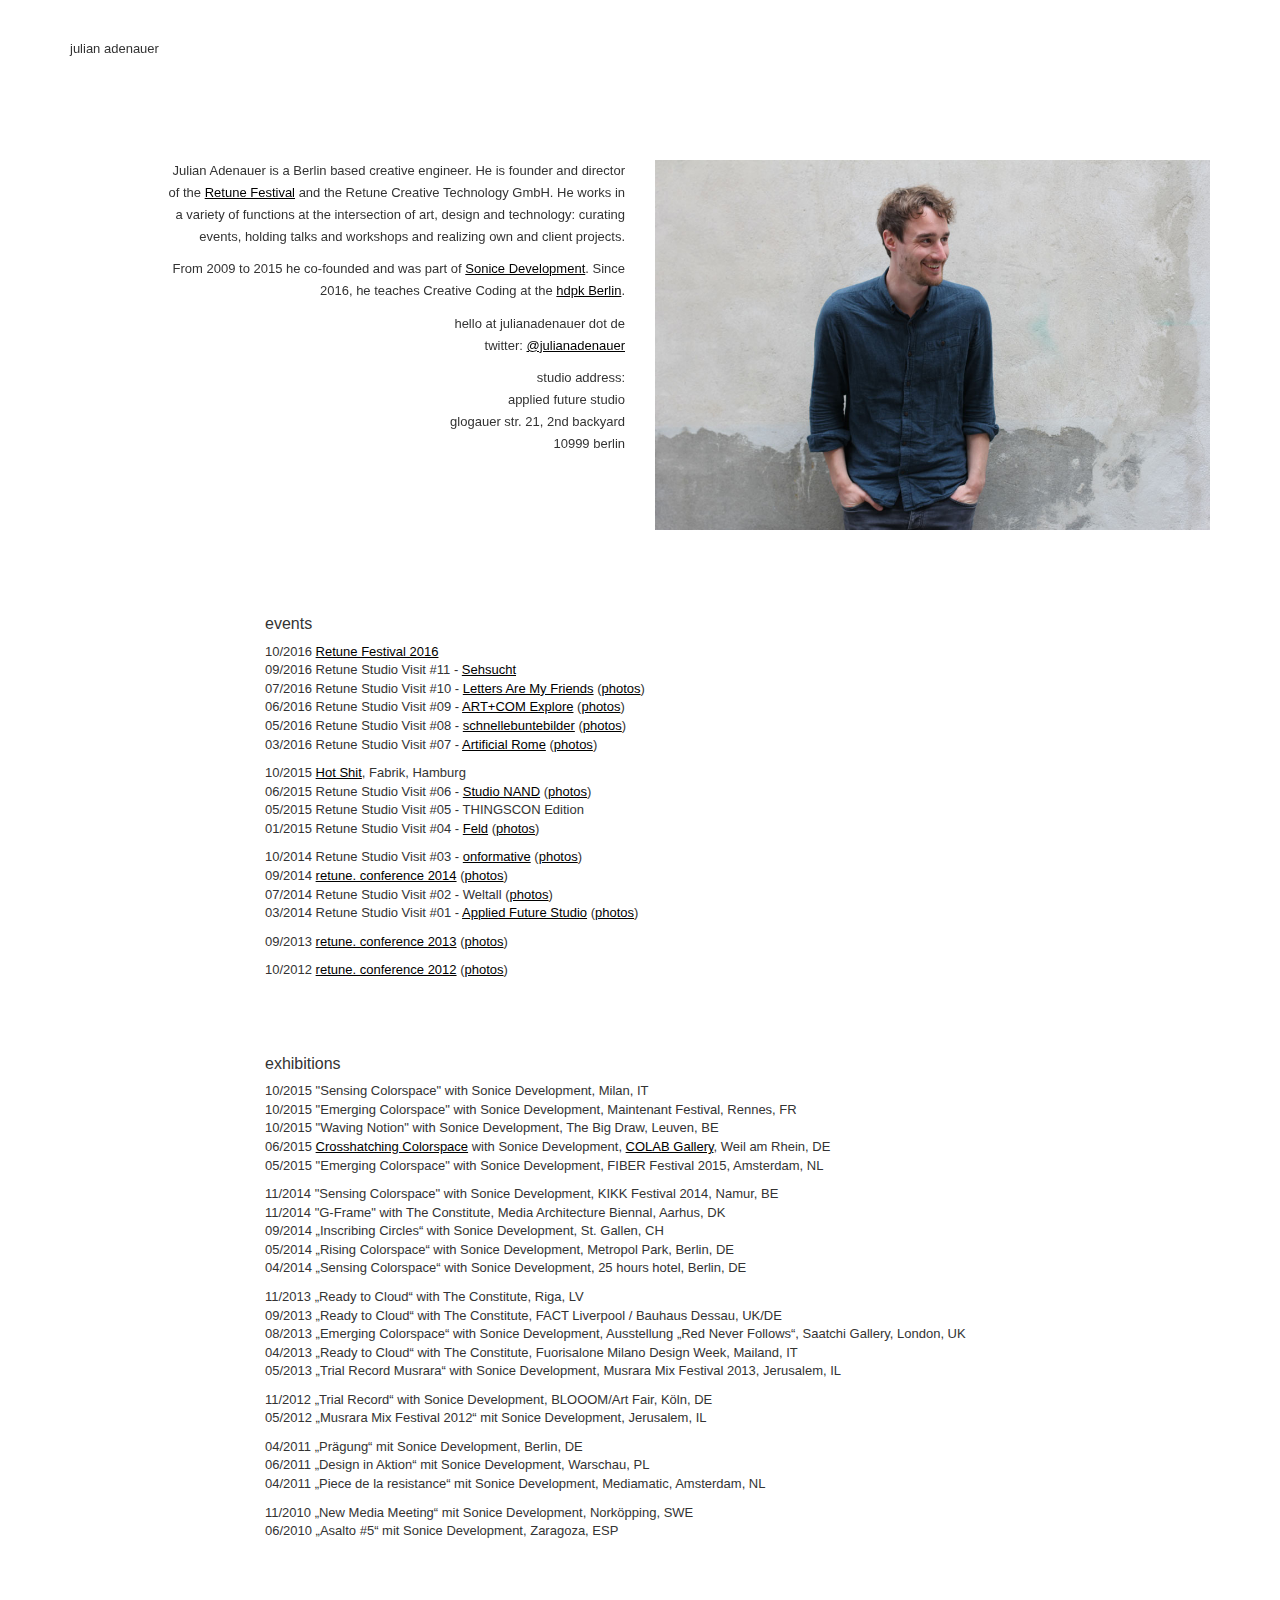
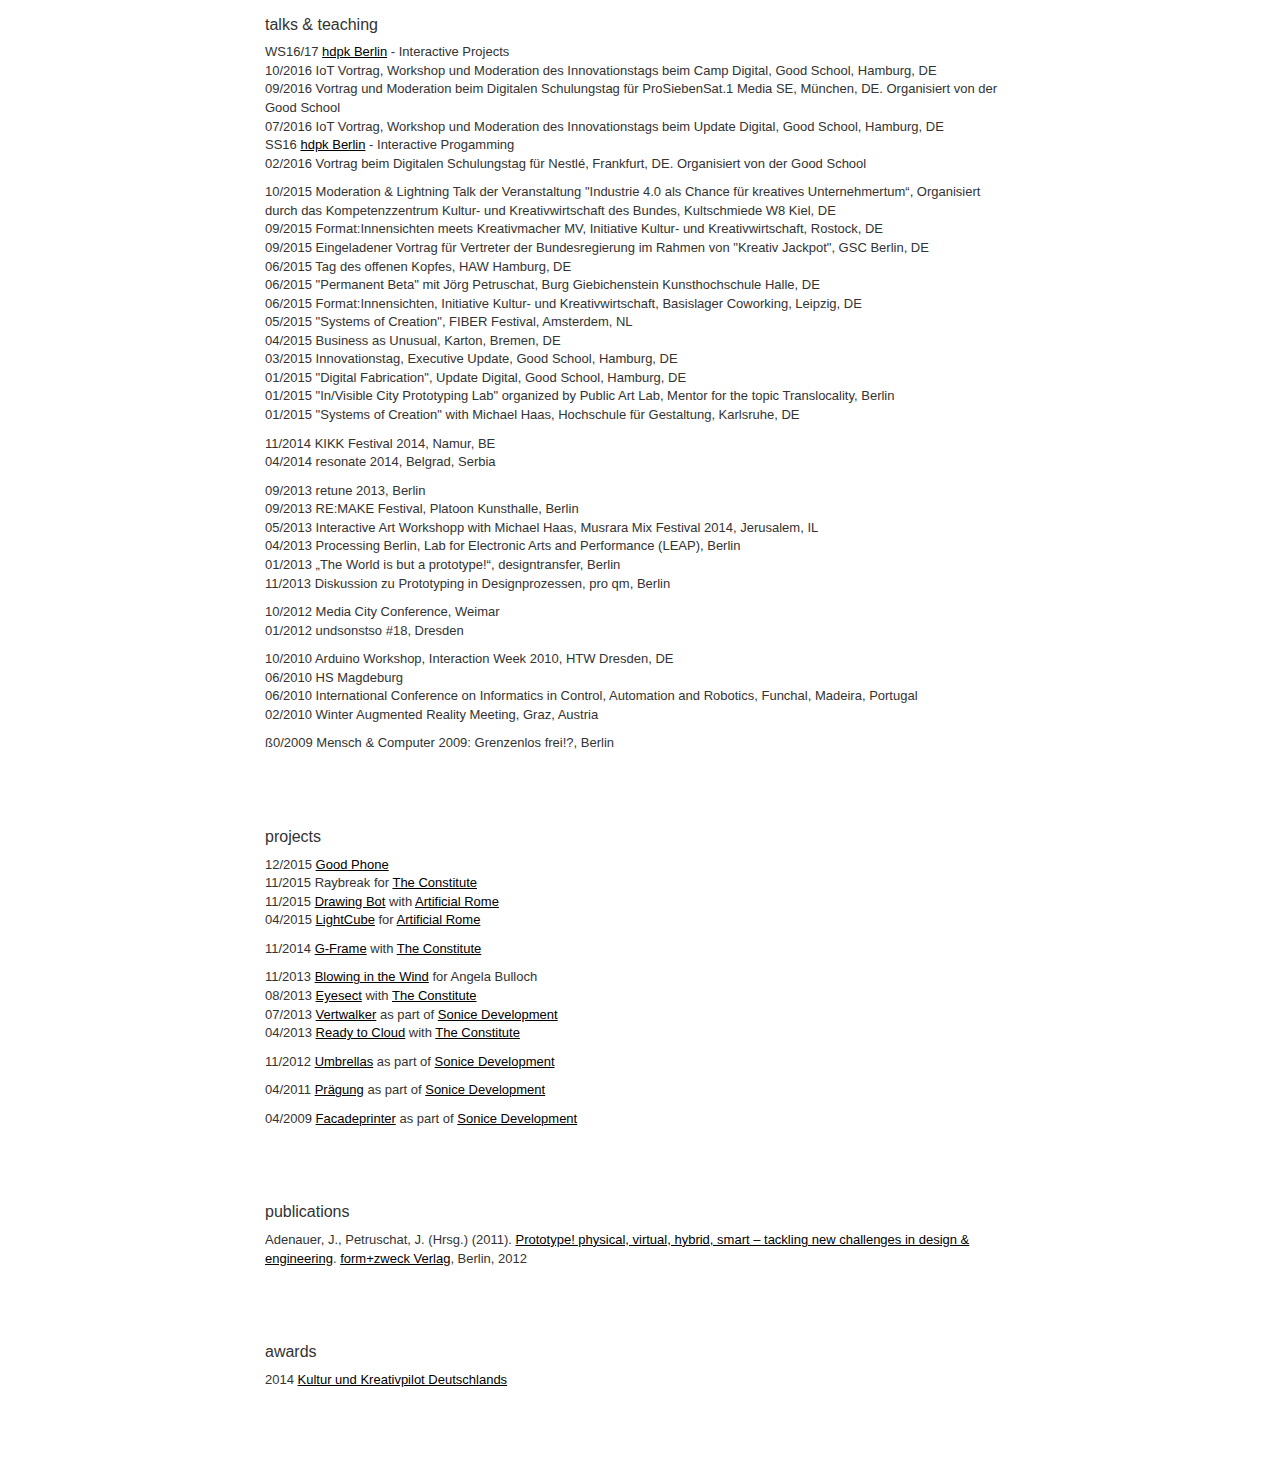
<file: index.html>
<html>
    <head>
        <title>julian adenauer</title>
        <link rel="shortcut icon" href="img/favicon.png" type="image/png" /> 
        <link href="css/bootstrap.css" rel="stylesheet">
        <link href="style.css" rel="stylesheet">
        <meta charset="utf-8">
        <meta name="description" content="Julian Adenauer is a creative engineer based in Berlin working on the intersection of design, art and technology."/>

    </head>

    <body class="portfolio">


        <div class="container">
            <nav>
                julian adenauer
                <!--<ul>
                    <li><a href="info.html" class="current">info</a></li>

                    <li><a href="index.html">work</a></li>
                </ul> -->
            </nav>

            <div class="content">

                <div class="row">
                    <div class="col-md-6 col-md-push-6 ">
                        <img src="img/julianadenauer.jpg" class="img-responsive"/>
                    </div>

                    <div class="col-md-5 col-md-offset-1 col-md-pull-6 text-right">
                    <article>
                        <p>Julian Adenauer is a Berlin based creative engineer. He is founder and director of the  <a href="http://retune.de" target="_blank">Retune Festival</a> and the Retune Creative Technology GmbH. He works in a variety of functions at the intersection of art, design and technology: curating events, holding talks and workshops and realizing own and client projects.</p>
                        <p>From 2009 to 2015 he co-founded and was part of <a href="http://sonicedevelopment.com" target="_blank">Sonice Development</a>. Since 2016, he teaches Creative Coding at the <a href="https://www.hdpk.de/de/startseite/" target="_blank">hdpk Berlin</a>.</p>
                            <p>hello at julianadenauer dot de<br/>
                                twitter: <a href="https://twitter.com/julianadenauer">@julianadenauer</a></p>

                            <p>studio address:<br/>
                                applied future studio<br/>
                                glogauer str. 21, 2nd backyard<br/>
                                10999 berlin</p>

                            <!--<p class="post-categories"><a href="#">oculus rift</a> <a href="#">sonice development</a> <a href="#">installation</a></p>-->
                        </article>
                    </div>
                </div> <!-- /row -->
                
                <div class="row">
                    <div class="col-md-8 col-md-offset-2">
                        <h2>events</h2>
                        <p>
                            <ul>
                                <li>10/2016 <a href="https://retune.de/festival/2016/" target="_blank">Retune Festival 2016</a></li>
                                <li>09/2016 Retune Studio Visit #11 - <a href="https://sehsucht.de" target="_blank">Sehsucht</a></li>
                                <li>07/2016 Retune Studio Visit #10 - <a href="http://www.lettersaremyfriends.com" target="_blank">Letters Are My Friends</a> (<a href="https://www.flickr.com/photos/retuneconference/albums/72157670152001600" target="_blank">photos</a>)</li>
                                <li>06/2016 Retune Studio Visit #09 - <a href="https://twitter.com/ACexpl" target="_blank">ART+COM Explore</a> (<a href="https://www.flickr.com/photos/retuneconference/albums/72157669227176672" target="_blank">photos</a>)</li>
                                <li>05/2016 Retune Studio Visit #08 - <a href="http://schnellebuntebilder.de" target="_blank">schnellebuntebilder</a> (<a href="https://www.flickr.com/photos/retuneconference/albums/72157668307445605" target="_blank">photos</a>)</li>
                                <li>03/2016 Retune Studio Visit #07 - <a href="http://www.artificialrome.com" target="_blank">Artificial Rome</a> (<a href="https://www.flickr.com/photos/retuneconference/albums/72157664233103543" target="_blank">photos</a>)</li>
                            </ul>
                            <ul>
                                <li>10/2015 <a href="http://www.jvm-academy.org/hotshit/" target="_blank">Hot Shit</a>, Fabrik, Hamburg
                                <li>06/2015 Retune Studio Visit #06 - <a href="http://www.nand.io" target="_blank">Studio NAND</a> (<a href="https://www.flickr.com/photos/retuneconference/sets/72157652459388763" target="_blank">photos</a>)</li>
                                <li>05/2015 Retune Studio Visit #05 - THINGSCON Edition</li>
                                <li>01/2015 Retune Studio Visit #04 - <a href="http://feld.is" target="_blank">Feld</a> (<a href="https://www.flickr.com/photos/retuneconference/sets/72157647995377873" target="_blank">photos</a>)</li>
                            </ul>
                            <ul>
                                <li>10/2014 Retune Studio Visit #03 - <a href="http://www.onformative.com" target="_blank">onformative</a> (<a href="https://www.flickr.com/photos/retuneconference/sets/72157648533908828" target="_blank">photos</a>)</li>
                                <li>09/2014 <a href="http://retune.de/2014" target="_blank">retune. conference 2014</a> (<a href="https://www.flickr.com/photos/retuneconference/sets/72157648201231742" target="_blank">photos</a>)</li>
                                <li>07/2014 Retune Studio Visit #02 - Weltall (<a href="https://www.flickr.com/photos/retuneconference/sets/72157645669196386" target="_blank">photos</a>)</li>
                                <li>03/2014 Retune Studio Visit #01 - <a href="" target="_blank">Applied Future Studio</a> (<a href="https://www.flickr.com/photos/retuneconference/sets/72157643793677365" target="_blank">photos</a>)</li>
                            </ul>

                            <ul>
                                <li>09/2013 <a href="http://retune.de/2013" target="_blank">retune. conference 2013</a> (<a href="https://www.flickr.com/photos/retuneconference/sets/72157636206818335" target="_blank">photos</a>)</li>
                            </ul>

                            <ul>
                                <li>10/2012 <a href="http://retune.de/2012" tagrt="_blank">retune. conference 2012</a> (<a href="https://www.flickr.com/photos/retuneconference/sets/72157634281666764" target="_blank">photos</a>)</li>
                            </ul>

                        </p>
                    </div>
                </div>

                <div class="row">
                    <div class="col-md-8 col-md-offset-2">
                        <h2>exhibitions</h2>
                        <p>
                            <ul>
                                <li>10/2015 "Sensing Colorspace" with Sonice Development, Milan, IT</li>
                                <li>10/2015 "Emerging Colorspace" with Sonice Development, Maintenant Festival, Rennes, FR</li>
                                <li>10/2015 "Waving Notion" with Sonice Development, The Big Draw, Leuven, BE</li>
                                <li>06/2015 <a href="http://sonicedevelopment.com/crosshatching-colorspace/" target="_blank">Crosshatching Colorspace</a> with Sonice Development, <a href="http://www.colab-gallery.com" target="_blank">COLAB Gallery</a>, Weil am Rhein, DE</li>
                                <li>05/2015 "Emerging Colorspace" with Sonice Development, FIBER Festival 2015, Amsterdam, NL</li>
                            </ul>
                            <ul>
                                <li>11/2014 "Sensing Colorspace" with Sonice Development, KIKK Festival 2014, Namur, BE</li>
                                <li>11/2014 "G-Frame" with The Constitute, Media Architecture Biennal, Aarhus, DK</li>
                                <li>09/2014 „Inscribing Circles“ with Sonice Development, St. Gallen, CH
                                <li>05/2014 „Rising Colorspace“ with Sonice Development, Metropol Park, Berlin, DE</li>
                                <li>04/2014 „Sensing Colorspace“ with Sonice Development, 25 hours hotel, Berlin, DE </li>
                            </ul>
                            <ul>
                                <li>11/2013 „Ready to Cloud“ with The Constitute, Riga, LV</li>
                                <li>09/2013 „Ready to Cloud“ with The Constitute, FACT Liverpool / Bauhaus Dessau, UK/DE </li>
                                <li>08/2013 „Emerging Colorspace“ with Sonice Development, Ausstellung „Red Never Follows“, Saatchi Gallery, London, UK</li>
                                <li>04/2013 „Ready to Cloud“ with The Constitute, Fuorisalone Milano Design Week, Mailand, IT</li>
                                <li>05/2013 „Trial Record Musrara“ with Sonice Development, Musrara Mix Festival 2013, Jerusalem, IL </li>
                            </ul>
                            <ul>
                                <li>11/2012 „Trial Record“ with Sonice Development, BLOOOM/Art Fair, Köln, DE</li>
                                <li>05/2012 „Musrara Mix Festival 2012“ mit Sonice Development, Jerusalem, IL</li>
                            </ul>
                            <ul>
                                <li>04/2011 „Prägung“ mit Sonice Development, Berlin, DE</li>
                                <li>06/2011 „Design in Aktion“ mit Sonice Development, Warschau, PL</li>
                                <li>04/2011 „Piece de la resistance“ mit Sonice Development, Mediamatic, Amsterdam, NL </li>
                            </ul>
                            <ul>
                                <li>11/2010 „New Media Meeting“ mit Sonice Development, Norköpping, SWE</li>
                                <li>06/2010 „Asalto #5“ mit Sonice Development, Zaragoza, ESP</li>
                            </ul>
                        </p>
                    </div>
                </div>

                <div class="row">
                    <div class="col-md-8 col-md-offset-2">
                        <h2>talks & teaching</h2>
                        <p>
                            <ul>
                                <li>WS16/17 <a href="https://www.hdpk.de/de/startseite/" target="_blank">hdpk Berlin</a> - Interactive Projects</li>
                                <li>10/2016 IoT Vortrag, Workshop und Moderation des Innovationstags beim Camp Digital, Good School, Hamburg, DE</li>
                                <li>09/2016 Vortrag und Moderation beim Digitalen Schulungstag für ProSiebenSat.1 Media SE, München, DE. Organisiert von der Good School</li>
                                <li>07/2016 IoT Vortrag, Workshop und Moderation des Innovationstags beim Update Digital, Good School, Hamburg, DE</li>
                                <li>SS16 <a href="https://www.hdpk.de/de/startseite/" target="_blank">hdpk Berlin</a> - Interactive Progamming</li>
                                <li>02/2016 Vortrag beim Digitalen Schulungstag für Nestlé, Frankfurt, DE. Organisiert von der Good School</li>
                            </ul>
                            <ul>
                                <li>10/2015 Moderation & Lightning Talk der Veranstaltung "Industrie 4.0 als Chance für kreatives Unternehmertum“, Organisiert durch das Kompetenzzentrum Kultur- und Kreativwirtschaft des Bundes, Kultschmiede W8 Kiel, DE</li>
                                <li>09/2015 Format:Innensichten meets Kreativmacher MV, Initiative Kultur- und Kreativwirtschaft, Rostock, DE</li>
                                <li>09/2015 Eingeladener Vortrag für Vertreter der Bundesregierung im Rahmen von "Kreativ Jackpot", GSC Berlin, DE</li>
                                <li>06/2015 Tag des offenen Kopfes, HAW Hamburg, DE</li>
                                <li>06/2015 "Permanent Beta" mit Jörg Petruschat, Burg Giebichenstein Kunsthochschule Halle, DE</li>
                                <li>06/2015 Format:Innensichten, Initiative Kultur- und Kreativwirtschaft, Basislager Coworking, Leipzig, DE</li>
                                <li>05/2015 "Systems of Creation", FIBER Festival, Amsterdem, NL</li>
                                <li>04/2015 Business as Unusual, Karton, Bremen, DE</li>
                                <li>03/2015 Innovationstag, Executive Update, Good School, Hamburg, DE</li>
                                <li>01/2015 "Digital Fabrication", Update Digital, Good School, Hamburg, DE</li>
                                <li>01/2015 "In/Visible City Prototyping Lab" organized by Public Art Lab, Mentor for the topic Translocality, Berlin</li>
                                <li>01/2015 "Systems of Creation" with Michael Haas, Hochschule für Gestaltung, Karlsruhe, DE</li>
                            </ul>
                            <ul>
                                <li>11/2014 KIKK Festival 2014, Namur, BE</li>
                                <li>04/2014 resonate 2014, Belgrad, Serbia</li>
                            </ul>
                            <ul>
                                <li>09/2013 retune 2013, Berlin</li>
                                <li>09/2013 RE:MAKE Festival, Platoon Kunsthalle, Berlin</li>
                                <li>05/2013 Interactive Art Workshopp with Michael Haas, Musrara Mix Festival 2014, Jerusalem, IL</li>
                                <li>04/2013 Processing Berlin, Lab for Electronic Arts and Performance (LEAP), Berlin</li>
                                <li>01/2013 „The World is but a prototype!“, designtransfer, Berlin</li>
                                <li>11/2013 Diskussion zu Prototyping in Designprozessen, pro qm, Berlin</li>
                            </ul>
                            <ul>
                                <li>10/2012 Media City Conference, Weimar</li>
                                <li>01/2012 undsonstso #18, Dresden</li>
                            </ul>
                            <ul>
                                <li>10/2010 Arduino Workshop, Interaction Week 2010, HTW Dresden, DE</li>
                                <li>06/2010 HS Magdeburg</li>
                                <li>06/2010 International Conference on Informatics in Control, Automation and Robotics, Funchal, Madeira, Portugal</li>
                                <li>02/2010 Winter Augmented Reality Meeting, Graz, Austria</li>

                            </ul>
                            <ul>
                                <li>ß0/2009 Mensch & Computer 2009: Grenzenlos frei!?, Berlin</li>
                            </ul>

                        </p>
                    </div>
                </div>

                <div class="row">
                    <div class="col-md-8 col-md-offset-2">
                        <h2>projects</h2>
                        <p>
                            <ul>
                              <li>12/2015 <a href="https://www.instagram.com/p/_rnBVPPE2u/?taken-by=julianadenauer">Good Phone</a></li>
                              <li>11/2015 Raybreak for <a href="http://theconstitute.org">The Constitute</a></li>
                              <li>11/2015 <a href="https://www.instagram.com/p/6PPU8EvE3s/?taken-by=julianadenauer">Drawing Bot</a> with <a href="http://www.artificialrome.com">Artificial Rome</a><li>
                              <li>04/2015 <a href="https://vimeo.com/155656377">LightCube</a> for <a href="http://www.artificialrome.com">Artificial Rome</a><li>
                            </ul>
                            <ul>
                                <li>11/2014 <a href="http://theconstitute.org/g-frame/">G-Frame</a> with <a href="http://theconstitute.org">The Constitute</a></li>
                            </ul>
                            <ul>
                                <li>11/2013 <a href="http://www.fracnpdc.fr/?p=5739&lang=en">Blowing in the Wind</a> for Angela Bulloch</li>
                                <li>08/2013 <a href="http://sonicedevelopment.com/vertwalker/">Eyesect</a> with <a href="http://theconstitute.org">The Constitute</a></li>
                                <li>07/2013 <a href="http://sonicedevelopment.com/vertwalker/">Vertwalker</a> as part of <a href="http://sonicedevelopment.com">Sonice Development</a></li>
                                <li>04/2013 <a href="http://theconstitute.org/readytocloud/">Ready to Cloud</a> with <a href="http://theconstitute.org">The Constitute</a></li>
                            </ul>
                            <ul>
                                <li>11/2012 <a href="http://sonicedevelopment.com/umbrellas/">Umbrellas</a> as part of <a href="http://sonicedevelopment.com">Sonice Development</a></li>
                            </ul>
                            <ul>
                                <li>04/2011 <a href="http://sonicedevelopment.com/praegung/">Prägung</a> as part of <a href="http://sonicedevelopment.com">Sonice Development</a></li>
                            </ul>
                            <ul>
                                <li>04/2009 <a href="http://sonicedevelopment.com/facadeprinter/">Facadeprinter</a> as part of <a href="http://sonicedevelopment.com">Sonice Development</a><li>
                            </ul>
                        </p>
                    </div>
                </div>

                <div class="row">
                    <div class="col-md-8 col-md-offset-2">
                        <h2>publications</h2>
                        <p>
                            <ul>
                                <li>Adenauer, J., Petruschat, J. (Hrsg.) (2011). <a href="http://www.formundzweck.de/de/buecher/prototype-physical-virtual-hybrid-smart/beschreibung.html" target="_blank">Prototype! physical, virtual, hybrid, smart – tackling new challenges in design & engineering</a>. <a href="http://www.formundzweck.de" target="_blank">form+zweck Verlag</a>, Berlin, 2012</li>
                            </ul>

                        </p>
                    </div>
                </div>


                <div class="row">
                    <div class="col-md-8 col-md-offset-2">
                        <h2>awards</h2>
                        <p>
                            <ul>
                                <li>2014 <a href="http://kultur-kreativpiloten.de/portfolio/retune/">Kultur und Kreativpilot Deutschlands</a></li>
                            </ul>

                        </p>
                    </div>
                </div>



            </div> <!-- /content -->


        </div> <!-- /container -->

        <!-- Piwik -->
        <script type="text/javascript">
          var _paq = _paq || [];
          _paq.push(['trackPageView']);
          _paq.push(['enableLinkTracking']);
          (function() {
            var u="//piwik.julianadenauer.de/";
            _paq.push(['setTrackerUrl', u+'piwik.php']);
            _paq.push(['setSiteId', 4]);
            var d=document, g=d.createElement('script'), s=d.getElementsByTagName('script')[0];
            g.type='text/javascript'; g.async=true; g.defer=true; g.src=u+'piwik.js'; s.parentNode.insertBefore(g,s);
          })();
        </script>
        <noscript><p><img src="//piwik.julianadenauer.de/piwik.php?idsite=4" style="border:0;" alt="" /></p></noscript>
        <!-- End Piwik Code -->

    </body>
</html>
</file>
<file: style.css>
* {
}

body{
  font-size: 13px;
  font-family: "Helvetica Neue", Helvetica, Arial;
}

nav {
  margin-top: 40px;
  position: fixed;
}

nav ul {
  padding: 0;
  z-index: 10;
}

nav ul li {
  display: block;
  float: left;
  list-style-type: none;
  margin-right: 10px;
}

nav ul li a {
  text-decoration: none;
  /*font-weight: 300; */
}

nav ul li a.current{
  text-decoration: underline;
  color: black;
}

.content {
  margin-top: 160px;
}

.row {
  margin-bottom: 60px;
}

h2 {
  font-size: 16px;
}

a {
  text-decoration: underline;
  color: black;
  
}

a:hover{
  text-decoration: none;
  color: #333;
}

a:active, a:focus{
  color: black;
}

p.post-categories a, .cat-item a {
  display: inline;
  padding: .2em .6em .3em;
  font-size: 75%;
  font-weight: bold;
  line-height: 1;
  color: #ffffff;
  text-align: center;
  white-space: nowrap;
  vertical-align: baseline;
  border-radius: .25em;
  background-color: #999999;
}

p {
  line-height: 1.7;
  font-size: 13px;
}

p.subheading { font-size: 14px; line-height: inherit; margin-bottom: 15px;}

h2 { margin-top: 5px; margin-bottom: 4px;}
h2 a { text-decoration: none; }
h2 a:hover { text-decoration: underline; }

img { margin-bottom: 20px;}

ul {
  list-style-type: none;
  padding-left: 0;
}
</file>
